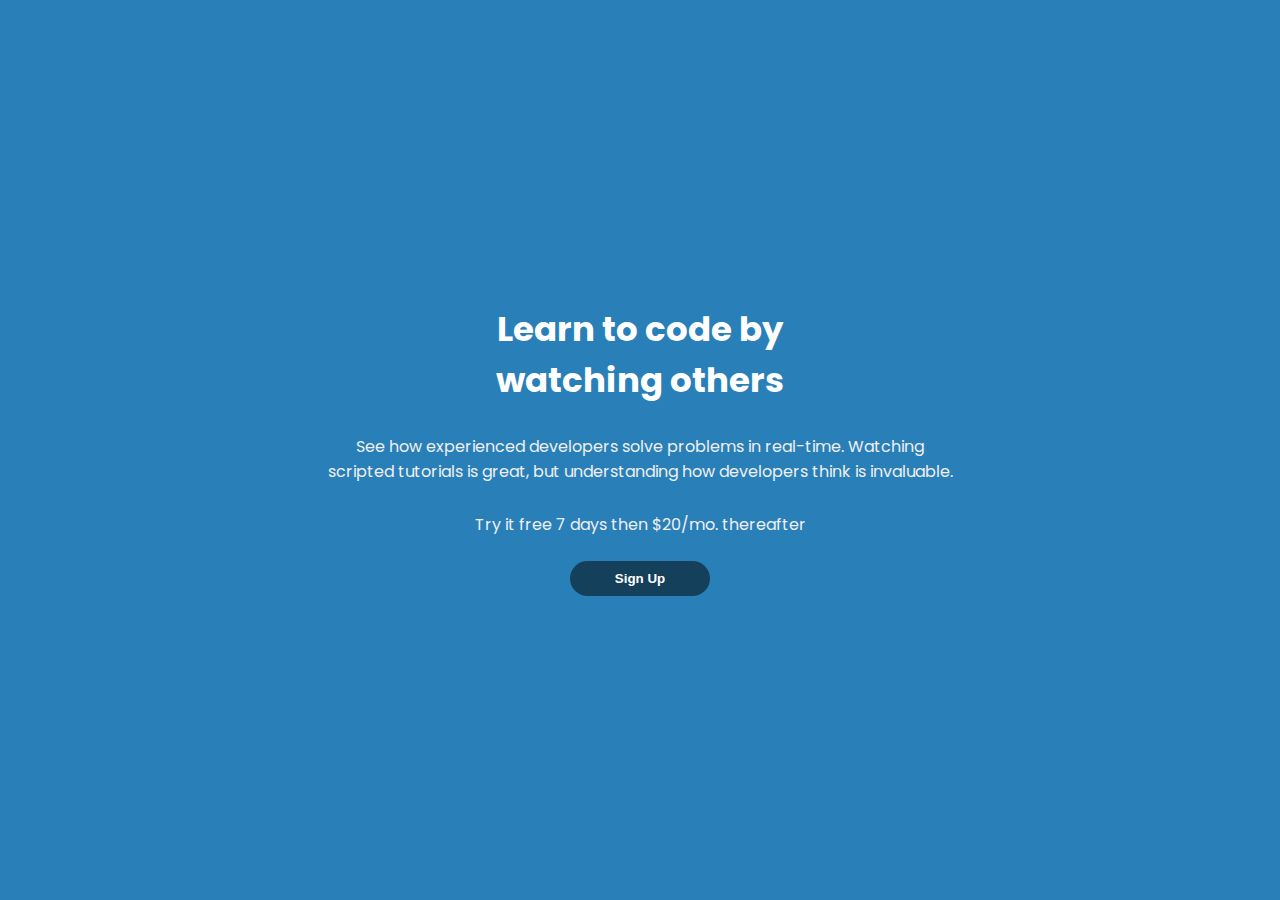
<file: sign-up/index.html>
<!DOCTYPE html>
<html lang="en">
<head>
  <meta charset="UTF-8">
  <meta name="viewport" content="width=device-width, initial-scale=1.0">
  <title>Document</title>
  <link rel="stylesheet" href="style.css">
  <link rel="stylesheet" href="./background.css">
</head>
<body>
  <div class="intro">
    <h1>Learn&nbspto&nbspcode&nbspby<br>watching&nbspothers</h1>
    <p>See how experienced developers solve problems in real-time. Watching scripted tutorials is great, but understanding how developers think is invaluable.</p>
    <p><span>Try&nbspit&nbspfree&nbsp7&nbspdays </span>then&nbsp$20/mo.&nbspthereafter</p>
    <button onclick="document.getElementById('id01').style.display='block'; document.getElementById('id01').style.width='100%'; document.getElementById('id01').style.height='100%'" class="modal-trigger">Sign Up</button>
  </div>
  
	<div id="id01" class="modal">
		<span onclick="document.getElementById('id01').style.display='none'" class="close" title="Close Modal">×</span>
		
    <form class="modal-content animate" id="regForm"  action="./action.html">
      <div class="container">
        <h1>Register:</h1>
        <!-- One "tab" for each step in the form: -->
        <div class="tab">Name:
          <input placeholder="First name..." oninput="this.className = ''" name="fname">
          <input placeholder="Last name..." oninput="this.className = ''" name="lname">
        </div>
        <div class="tab">Contact Info:
          <input placeholder="E-mail..." oninput="this.className = ''" name="email">
          <input placeholder="Phone..." oninput="this.className = ''" name="phone">
        </div>
        
        <div class="tab">Login Info:
          <input placeholder="Username..." oninput="this.className = ''" name="uname" id="uname">
          <input placeholder="Password..." oninput="this.className = ''" name="pword" type="password">
        </div>
        <div style="display: flex; justify-content: space-around; margin-top: 0.5rem;">
        
        <button type="button" id="prevBtn" onclick="nextPrev(-1)">Previous</button>
        <button type="button" id="nextBtn" onclick="nextPrev(1)">Next</button>
        
        </div>
        <!-- Circles which indicates the steps of the form: -->
        <div style="text-align:center;margin-top:40px;">
          <span class="step"></span>
          <span class="step"></span>
          <span class="step"></span>
        </div>
      
      </div>
    </form>
	</div>

	<!--close the modal by just clicking outside of the modal-->
	<script src="script.js"></script>
</body>
</html>
</file>
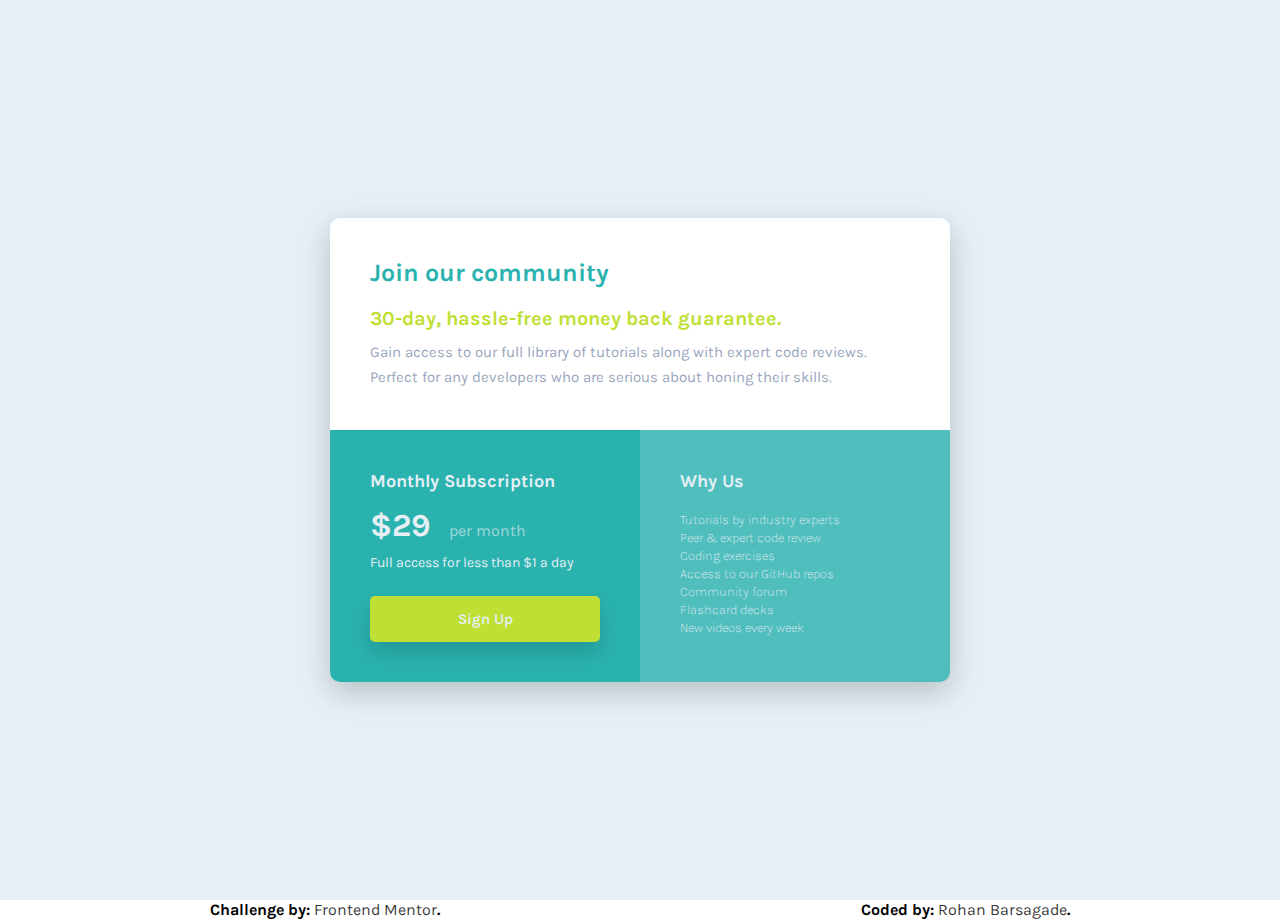
<file: single-price-grid-component-master/index.html>
<!DOCTYPE html>
<html lang="en">
<head>
  <meta charset="UTF-8">
  <meta name="viewport" content="width=device-width, initial-scale=1.0"> <!-- displays site properly based on user's device -->

  <link rel="icon" type="image/png" sizes="32x32" href="./images/favicon-32x32.png">
  
  <title>Frontend Mentor | Single Price Grid Component</title>

  <!-- Feel free to remove these styles or customise in your own stylesheet 👍 -->
  <style>
    .attribution { font-size: 11px; text-align: center; }
    .attribution a { color: hsl(228, 45%, 44%); }
  </style>
  <link rel="stylesheet" href="style.css">
</head>
<body>
  <main>
    <div class="container">
      
      <section class="flex1">
        <h2 class="flex1_heading">
          Join our community
        </h2>
        <h3 class="flex1_subheading">30-day, hassle-free money back guarantee.</h3>
        <p class="flex1_content">
          Gain access to our full library of tutorials along with expert code reviews. 
          Perfect for any developers who are serious about honing their skills.
        </p>
      </section>
      
      <section class="flex2">
        <h2 class="flex2_heading">Monthly Subscription</h2>
        <div class="flex2_price">
          <p class="flex2_para">
            &dollar;29 <span class="flex2_span">per month</span>
          </p>
        </div>
        <p class="flex2_content">Full access for less than &dollar;1 a day</p>
        <div class="flex2_btn">Sign Up</div>
      </section>
      
      <section class="flex3">
        <h2 class="flex3_heading">Why Us</h2>
        <ul class="flex3_content">
          <li class="flex3_list">
            Tutorials by industry experts
          </li>
          <li class="flex3_list">
            Peer &amp; expert code review
          </li>
          <li class="flex3_list">
            Coding exercises
          </li>
          <li class="flex3_list">
            Access to our GitHub repos
          </li>
          <li class="flex3_list">
            Community forum
          </li>
          <li class="flex3_list">
            Flashcard decks
          </li>
          <li class="flex3_list">
            New videos every week
          </li>
        </ul>
      </section>

    </div>

  </main>
  <div class="footer">
    <p>
      Challenge by: <a href="https://www.frontendmentor.io?ref=challenge" target="_blank">Frontend Mentor</a>. 
    </p>
    <p>
      Coded by: <a href="#">Rohan Barsagade</a>.
    </p>
  </div>
</body>
</html>
</file>
<file: sign-up/style.css>
@import url('https://fonts.googleapis.com/css2?family=Poppins:wght@400;500;600;700&display=swap');

* {
  padding: 0;
  margin: 0;
  box-sizing: border-box;
}

html {font-size: 20px; color: white; font-family: 'Poppins', sans-serif;}

.intro {
  text-align: center;
  position: absolute;
  top: 50%;
  left: 50%;
  transform: translate(-50%, -50%);
}

h1 {
  font-size: 1.7rem;
  margin-bottom: 1.2rem;
  font-weight: 700;
}
.intro p {
  font-size: 0.8rem;
  width: 100%;
  padding: 0.2rem;
  margin: 1rem 0;
  color: #efefef;
}
.modal-trigger {
  border-radius: 1rem;
  min-width: 7rem;
  font-weight: bolder;

}
.modal {
  display: none;
  position: fixed;
  z-index: 1;
  left: 50%;
  top: 50%;
  transform: translate(-50%, -50%);
  width: 0%;
  height: 0%;
  overflow: auto;
  background-color:  #2980b9;
  padding-top: 60px;
}
/*define the modal-content background*/

.modal-content {
  width: 80%;
}
/*define the close button*/

.close {
  position: absolute;
  right: 35px;
  top: 15px;
  color: #fff;
  font-size: 40px;
  font-weight: bold;
}
/*define the close hover and focus effects*/

.close:hover,
.close:focus {
  color: red;
  cursor: pointer;
}

#regForm {
  background-color: rgba(0, 0, 0, 0.2);
  position: absolute;
  top: 50%;
  left: 50%;
  transform: translate(-50%, -50%);
  padding: 1.2rem;
  color: white;
}


input {
  padding: 0.6rem 1rem;
  width: 100%;
  margin: 0.5rem 0;
  opacity: 0.7;
  border-radius: 0.25rem;
  outline: none;
  border: none;
}

/* Mark input boxes that gets an error on validation: */
input.invalid {
  border: 2px solid red;
  background: url('./images/icon-error.svg') no-repeat;
  background-position: 95% 50%;
  background-color: #fff;
  opacity: 1;
}

/* Hide all steps by default: */
.tab {
  display: none;
}

button {
  background-color: rgba(0, 0, 0, 0.5);
  color: #ffffff;
  border: none;
  padding: 0.5rem 1rem;
  cursor: pointer;
}


/* Make circles that indicate the steps of the form: */
.step {
  height: 15px;
  width: 15px;
  margin: 0 2px;
  background-color: rgba(0, 0, 0, 1);
  border: none;  
  border-radius: 50%;
  display: inline-block;
  opacity: 0.5;
}

.step.active {
  opacity: 1;
}

/* Mark the steps that are finished and valid: */
.step.finish {
  background-color: #ffffff;
}
</file>
<file: sign-up/background.css>
body{
  background: #2980b9 url('https://static.tumblr.com/03fbbc566b081016810402488936fbae/pqpk3dn/MRSmlzpj3/tumblr_static_bg3.png')  repeat 0 0;
	-webkit-animation: 10s linear 0s normal none infinite animate;
	-moz-animation: 10s linear 0s normal none infinite animate;
	-ms-animation: 10s linear 0s normal none infinite animate;
	-o-animation: 10s linear 0s normal none infinite animate;
	animation: 10s linear 0s normal none infinite animate; 
}
@-webkit-keyframes animate {
	from {background-position:0 0;}
	to {background-position: 500px 0;}
}

@-moz-keyframes animate {
	from {background-position:0 0;}
	to {background-position: 500px 0;}
}

@-ms-keyframes animate {
	from {background-position:0 0;}
	to {background-position: 500px 0;}
}

@-o-keyframes animate {
	from {background-position:0 0;}
	to {background-position: 500px 0;}
}

@keyframes animate {
	from {background-position:0 0;}
	to {background-position: 500px 0;}
}
</file>
<file: single-price-grid-component-master/style.css>
@import url('https://fonts.googleapis.com/css2?family=Karla&display=swap');

* {
    padding: 0;
    margin: 0;
    box-sizing: border-box;
}

html {
    font-size: 10px;
}

body {
    font-family: 'Karla', sans-serif;
    font-size: 1.6rem;
    font-weight: 400;
}

main {
    height: 100vh;
    width: 100vw;
    display: flex;
    flex-direction: row;
    justify-content: center;
    align-items: center;
    background-color: #e5eff5;
}

.container {
    max-width: 620px;
    min-height: 455px;
    display: flex;
    flex-wrap: wrap;
    border-radius: 1rem;
    overflow: hidden;
    box-shadow: 0 1rem 3rem rgba(0, 0, 0, 0.2);
}

.flex1 {
    width: 100%;
    background-color: white;
    padding: 4rem;
}

.flex1_heading {
    color: hsl(179, 62%, 43%);
    font-size: 2.5rem;
    margin-bottom: 2rem;
}

.flex1_subheading {
    color: hsl(71, 73%, 54%);
    font-size: 2rem;
    margin-bottom: 1rem;
}

.flex1_content {
    font-size: 1.5rem;
    line-height: 2.5rem;
    color: hsl(218, 22%, 67%);
}

.flex2 {
    width: 50%;
    padding: 4rem;
    background-color: hsl(179, 62%, 43%);
    color: hsl(204, 43%, 93%);
}

.flex2_heading {
    font-size: 1.8rem;
    margin-bottom: 1.5rem;
}

.flex2_price {
    display: flex;
    justify-content: flex-start;
    align-items: center;
    font-size: 3.2rem;
    font-weight: 700;
    margin-bottom: 1rem;
}

.flex2_span {
    font-size: 1.6rem;
    padding-left: 1rem;
    font-weight: 400;
    opacity: 0.6;
}

.flex2_content {
    margin-bottom: 2.5rem;
    font-size: 1.4rem;
}

.flex2_btn {
    width: 100%;
    text-align: center;
    padding: 1.4rem;
    font-size: 1.5rem;
    font-weight: 600;
    border: none;
    border-radius: 5px;
    background-color: hsl(71, 73%, 54%);
    color: hsl(204, 43%, 93%);
    box-shadow: 0 1rem 2rem rgba(0, 0, 0, 0.15);
} 

.flex3 {
    width: 50%;
    padding: 4rem;
    background-color: hsl(179, 62%, 43%, 0.8);
    color: hsl(204, 43%, 93%);
}

.flex3_heading {
    font-size: 1.8rem;
    margin-bottom: 2rem;
}

.flex3_content {
    list-style: none;
    font-size: 1.3rem;
}

.flex3_list {
    margin-bottom: 0.3rem;
    font-weight: 200;
}

.footer {
    width: 100%;
    display: flex;
    justify-content: space-around;
}

.footer p {
    font-weight: bold;
}

.footer a {
    font-weight: normal;
    text-decoration: none;
    color: rgba(0, 0, 0, 0.8);
}

a:hover {
    text-decoration: underline;
}

.flex2_btn:hover {
    cursor: pointer;
    text-decoration: underline;
    box-shadow: 0 1rem 2rem rgba(0, 0, 0, 0.5);
}

@media screen and (max-width: 650px) {
    main {
        height: 150vh;
    }
    .container {
        max-width: 300px;
        display: flex;
        flex-direction: column;
    }
    .flex2 {
        width: 100%;
    }
    .flex3 {
        width: 100%;
    }
    .footer {
        display: flex;
        flex-direction: column;
        justify-content: center;
        align-items: center;
    }
}
</file>
